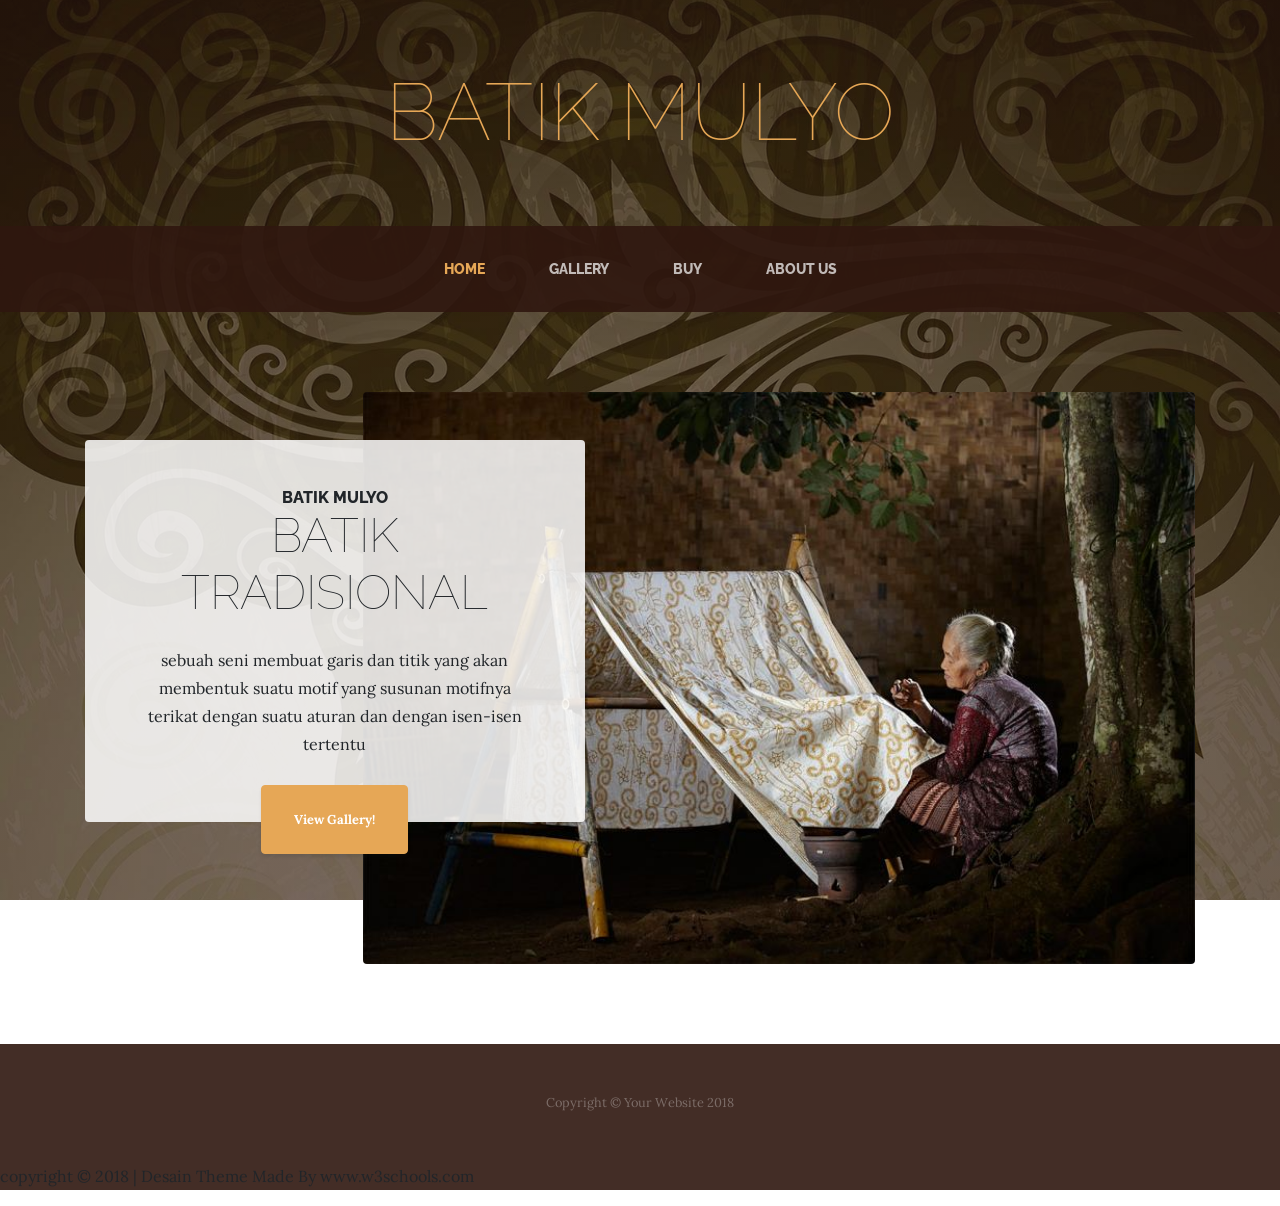
<file: index.html>
<!DOCTYPE html>
<html lang="en">

  <head>

    <meta charset="utf-8">
    <meta name="viewport" content="width=device-width, initial-scale=1, shrink-to-fit=no">
    <meta name="description" content="">
    <meta name="author" content="">
    <link rel="manifest" href="/manifest.json">
    <link href="images/touch/apple-touch-icon1-32x32.png" rel="shortcut icon">

    <meta name="apple-mobile-web-app-capable" content="yes">
    <meta name="apple-mobile-web-app-status-bar-style" content="black">
    <meta name="apple-mobile-web-app-title" content="Toko Batik Mulyo">
    <link rel="apple-touch-icon" href="images/touch/apple-touch-icon1.png">

    <meta name="msapplication-TileImage" content="images/touch/ms-touch-icon1-144x144-precomposed.png">
    <meta name="msapplication-TileColor" content="#2F3BA2">

    <title>Batik Mulyo</title>

    <!-- Bootstrap core CSS -->
    <link href="bootstrap.min.css" rel="stylesheet">

    <!-- Custom fonts for this template -->
    <link href="https://fonts.googleapis.com/css?family=Raleway:100,100i,200,200i,300,300i,400,400i,500,500i,600,600i,700,700i,800,800i,900,900i" rel="stylesheet">
    <link href="https://fonts.googleapis.com/css?family=Lora:400,400i,700,700i" rel="stylesheet">

    <!-- Custom styles for this template -->
    <link href="business-casual.min.css" rel="stylesheet">

  </head>

  <body>

    <h1 class="site-heading text-center text-white d-none d-lg-block">
      <span class="site-heading-lower text-primary mb-3">BATIK MULYO</span>
    </h1>

    <!-- Navigation -->
<nav class="navbar navbar-expand-lg navbar-dark py-lg-4" id="mainNav">
      <div class="container">
        <a class="navbar-brand text-uppercase text-expanded font-weight-bold d-lg-none" href="#">Batik Mulyo</a>
        <button class="navbar-toggler" type="button" data-toggle="collapse" data-target="#navbarResponsive" aria-controls="navbarResponsive" aria-expanded="false" aria-label="Toggle navigation">
          <span class="navbar-toggler-icon"></span>
        </button>
        <div class="collapse navbar-collapse" id="navbarResponsive">
          <ul class="navbar-nav mx-auto">
            <li class="nav-item active px-lg-4">
              <a class="nav-link text-uppercase text-expanded" href="index.html">Home
                <span class="sr-only">(current)</span>
              </a>
            </li>
            <li class="nav-item px-lg-4">
              <a class="nav-link text-uppercase text-expanded" href="gallery.html">Gallery</a>
            </li>
            <li class="nav-item px-lg-4">
              <a class="nav-link text-uppercase text-expanded" href="buy.html">Buy</a>
            </li>
            <li class="nav-item px-lg-4">
              <a class="nav-link text-uppercase text-expanded" href="about.html">About Us</a>
            </li>
          </ul>
        </div>
      </div>
    </nav>

    <section class="page-section clearfix">
      <div class="container">
        <div class="intro">
          <img class="intro-img img-fluid mb-3 mb-lg-0 rounded" src="images/intro.jpg" alt="">
          <div class="intro-text left-0 text-center bg-faded p-5 rounded">
            <h2 class="section-heading mb-4">
              <span class="section-heading-upper">Batik Mulyo</span>
              <span class="section-heading-lower">BATIK TRADISIONAL</span>
            </h2>
            <p class="mb-3">sebuah seni membuat garis dan titik yang akan membentuk suatu motif yang susunan motifnya terikat dengan suatu aturan dan dengan isen-isen tertentu
            </p>
            <div class="intro-button mx-auto">
              <a class="btn btn-primary btn-xl" href="gallery.html">View Gallery!</a>
            </div>
          </div>
        </div>
      </div>
    </section>

    <footer class="footer text-faded text-center py-5">
      <div class="container">
        <p class="m-0 small">Copyright &copy; Your Website 2018</p>
      </div>
    </footer>

    <!-- Bootstrap core JavaScript -->
    <script src="jquery.min.js"></script>
    <script src="bootstrap.bundle.min.js"></script>

  </body>
</div>
<div class="footer">
  <p>copyright © 2018 | Desain Theme Made By www.w3schools.com</p>
</div>
<script>
  if ('serviceWorker' in navigator) {
    navigator.serviceWorker.register('service-worker.js')
    .then(function(registration) {
      console.log('Registered:', registration);
    })
    .catch(function(error) {
      console.log('Registration failed: ', error);
    });
  }
  </script>
</body>
</html>
</file>
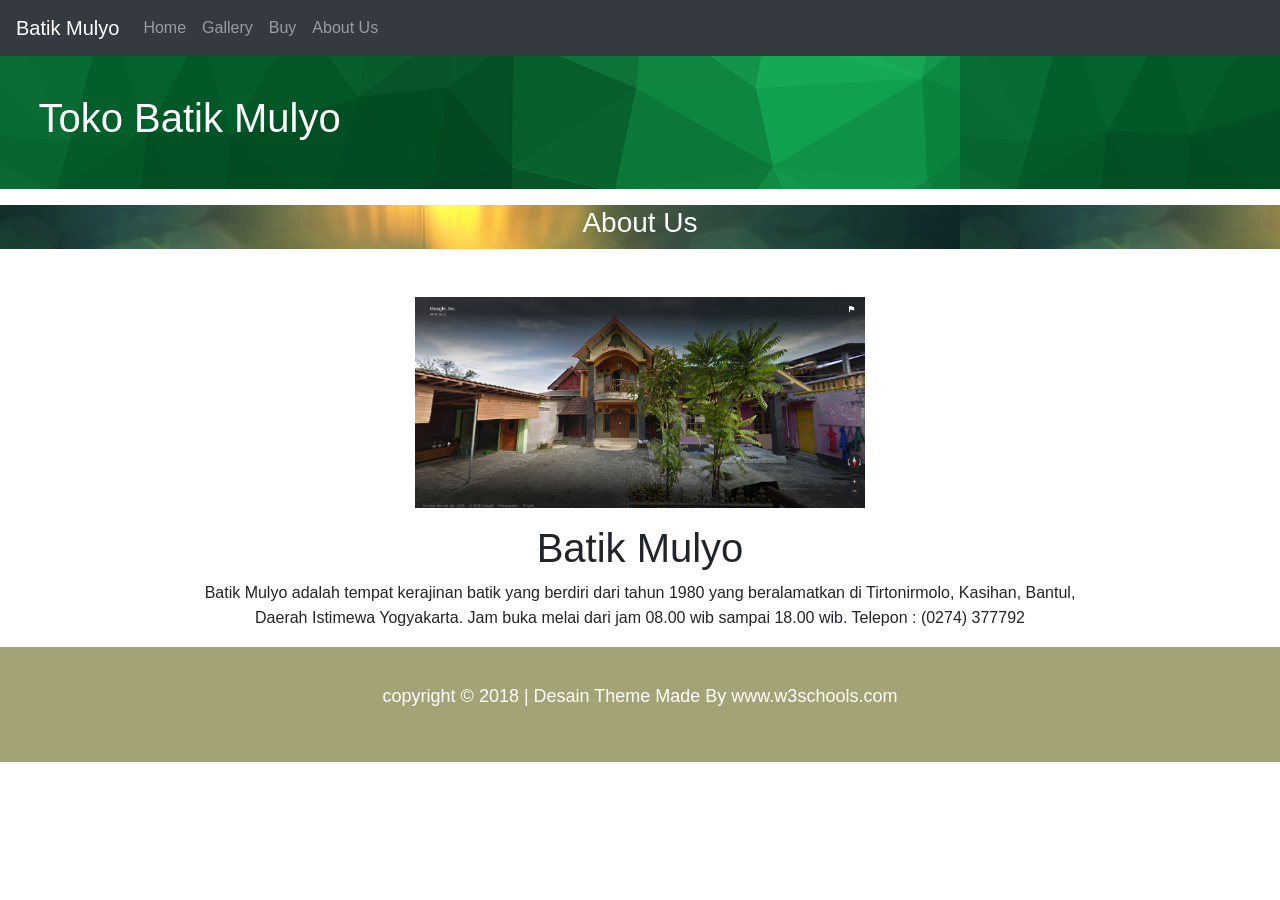
<file: about.html>
<html lang="en">
<head>

  <!-- TODO 3 - set the visual viewport -->
  <meta name="viewport" content="width=device-width,  initial-scale=1">
 <link rel="stylesheet" href="https://maxcdn.bootstrapcdn.com/bootstrap/4.1.0/css/bootstrap.min.css">
  <script src="https://ajax.googleapis.com/ajax/libs/jquery/3.3.1/jquery.min.js"></script>
  <script src="https://cdnjs.cloudflare.com/ajax/libs/popper.js/1.14.0/umd/popper.min.js"></script>
  <script src="https://maxcdn.bootstrapcdn.com/bootstrap/4.1.0/js/bootstrap.min.js"></script>
  <link rel="manifest" href="/manifest.json">
  <link href="images/touch/apple-touch-icon1-32x32.png" rel="shortcut icon">

 

    <!-- TODO HS-3 - Add to home screen for Safari on iOS -->
     <!-- Add to home screen for Safari on iOS -->
     <meta name="apple-mobile-web-app-capable" content="yes">
     <meta name="apple-mobile-web-app-status-bar-style" content="black">
     <meta name="apple-mobile-web-app-title" content="Toko Batik Mulyo">
     <link rel="apple-touch-icon" href="images/touch/apple-touch-icon.png">
 
     <!-- Tile icons for Windows -->
     <meta name="msapplication-TileImage" content="images/touch/ms-touch-icon-144x144-precomposed.png">
     <meta name="msapplication-TileColor" content="#2F3BA2">

  <title>Selamat Datang di Batik Mulyo</title>

  <!-- TODO 6.1 - include custom Modernizr build -->
  <script src="modernizr-custom.js"></script>

  <link rel="stylesheet" href="styles/main.css">
</head>

<body>
<nav class="navbar navbar-expand-md bg-dark navbar-dark">
  <a class="navbar-brand" href="index.html">Batik Mulyo</a>
  <button class="navbar-toggler" type="button" data-toggle="collapse" data-target="#collapsibleNavbar">
    <span class="navbar-toggler-icon"></span>
  </button>
  <div class="collapse navbar-collapse" id="collapsibleNavbar">
    <ul class="navbar-nav">
      <li class="nav-item">
        <a class="nav-link" href="index.html">Home</a>
      </li>
      <li class="nav-item">
        <a class="nav-link" href="gallery.html">Gallery</a>
      </li>
      <li class="nav-item">
        <a class="nav-link" href="buy.html">Buy</a>
      </li>
      <li class="nav-item">
        <a class="nav-link" href="about.html">About Us</a>
      </li>    
    </ul>
  </div>  
</nav>
<div class="header">
  <h1>Toko Batik Mulyo</h1>
</div>
<div class="halaman">
  <h3>About Us</h3>
</div>
<div class="container">
      <div class="col">
            <figure>
              <img id="sfo1" src="images/rumah.jpg" alt="View from aircraft window near San Francisco airport">
            </figure>
              <h1>Batik Mulyo</h1>
              <p>Batik Mulyo adalah tempat kerajinan batik yang berdiri dari tahun 1980 yang beralamatkan di Tirtonirmolo, Kasihan, Bantul, Daerah Istimewa Yogyakarta. Jam buka melai dari jam 08.00 wib sampai 18.00 wib. Telepon : (0274) 377792</p>
      </div>
</div>
<div class="footer">
  <p>copyright © 2018 | Desain Theme Made By www.w3schools.com</p>
</div>
</body>
</html>
</file>
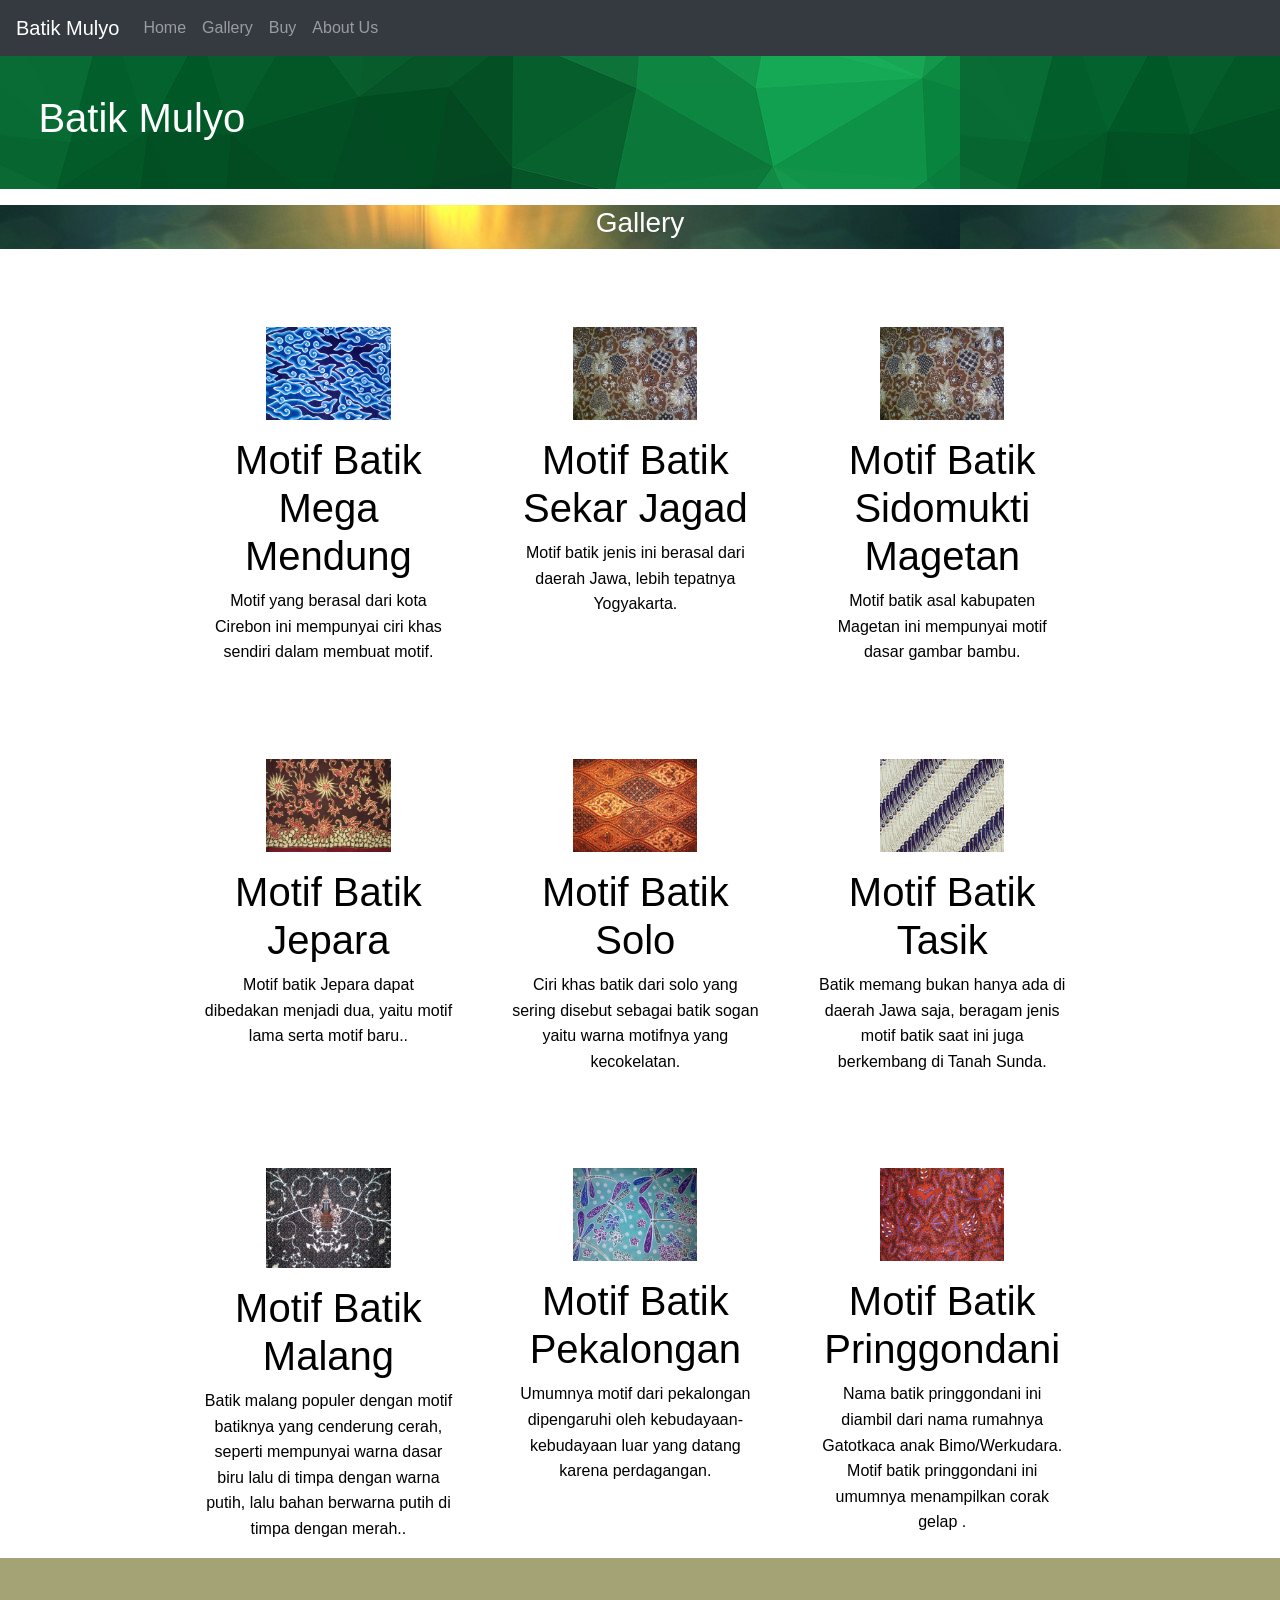
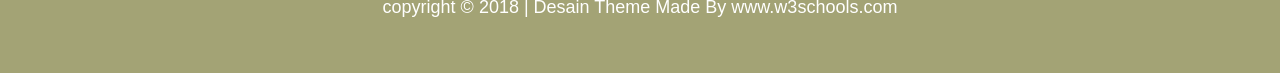
<file: gallery.html>
<html lang="en">
<head>

  <!-- TODO 3 - set the visual viewport -->
  <meta name="viewport" content="width=device-width,  initial-scale=1">
 <link rel="stylesheet" href="https://maxcdn.bootstrapcdn.com/bootstrap/4.1.0/css/bootstrap.min.css">
  <script src="https://ajax.googleapis.com/ajax/libs/jquery/3.3.1/jquery.min.js"></script>
  <script src="https://cdnjs.cloudflare.com/ajax/libs/popper.js/1.14.0/umd/popper.min.js"></script>
  <script src="https://maxcdn.bootstrapcdn.com/bootstrap/4.1.0/js/bootstrap.min.js"></script>
  <link rel="manifest" href="/manifest.json">
  <link href="images/touch/apple-touch-icon1-32x32.png" rel="shortcut icon">

 

    <!-- TODO HS-3 - Add to home screen for Safari on iOS -->
     <!-- Add to home screen for Safari on iOS -->
     <meta name="apple-mobile-web-app-capable" content="yes">
     <meta name="apple-mobile-web-app-status-bar-style" content="black">
     <meta name="apple-mobile-web-app-title" content="Toko Batik Mulyo">
     <link rel="apple-touch-icon" href="images/touch/apple-touch-icon.png">
 
     <!-- Tile icons for Windows -->
     <meta name="msapplication-TileImage" content="images/touch/ms-touch-icon-144x144-precomposed.png">
     <meta name="msapplication-TileColor" content="#2F3BA2">

  <title>Selamat Datang di Batik Mulyo</title>

  <!-- TODO 6.1 - include custom Modernizr build -->
  <script src="modernizr-custom.js"></script>

  <link rel="stylesheet" href="styles/main.css">
</head>

<body>
<nav class="navbar navbar-expand-md bg-dark navbar-dark">
  <a class="navbar-brand" href="index.html">Batik Mulyo</a>
  <button class="navbar-toggler" type="button" data-toggle="collapse" data-target="#collapsibleNavbar">
    <span class="navbar-toggler-icon"></span>
  </button>
  <div class="collapse navbar-collapse" id="collapsibleNavbar">
    <ul class="navbar-nav">
      <li class="nav-item">
        <a class="nav-link" href="index.html">Home</a>
      </li>
      <li class="nav-item">
        <a class="nav-link" href="gallery.html">Gallery</a>
      </li>
      <li class="nav-item">
        <a class="nav-link" href="buy.html">Buy</a>
      </li>
      <li class="nav-item">
        <a class="nav-link" href="about.html">About Us</a>
      </li>    
    </ul>
  </div>  
</nav>
<div class="header">
  <h1>Batik Mulyo</h1>
</div>
<div class="halaman">
  <h3>Gallery</h3>
</div>
<div class="container">
      <div class="col1">
              <a href="">
            <figure>
              <img id="sfo1" src="images/batik1.jpg" alt="View from aircraft window near San Francisco airport">
            </figure>
              <h1>Motif Batik Mega Mendung</h1>
              <p>Motif yang berasal dari kota Cirebon ini mempunyai ciri khas sendiri dalam membuat motif.</p>
            </a>
      </div> 
      <div class="col1">
              <a href="">
            <figure>
              <img id="sfo1" src="images/batik2.jpg" alt="View from aircraft window near San Francisco airport">
            </figure>
              <h1>Motif Batik Sekar Jagad</h1>
              <p>Motif batik jenis ini berasal dari daerah Jawa, lebih tepatnya Yogyakarta.</p>
            </a>
      </div> 
       <div class="col1">
              <a href="">
             <figure>
              <img id="sfo1" src="images/batik2.jpg" alt="View from aircraft window near San Francisco airport">
            </figure>
              <h1>Motif Batik Sidomukti Magetan</h1>
              <p>Motif batik asal kabupaten Magetan ini mempunyai motif dasar gambar bambu.</p>
            </a>
      </div> 
</div>
<div class="container">
       <div class="col1">
              <a href="">
             <figure>
              <img id="sfo1" src="images/batik4.jpg" alt="View from aircraft window near San Francisco airport">
            </figure>
              <h1> Motif Batik Jepara</h1>
              <p>Motif batik Jepara dapat dibedakan menjadi dua, yaitu motif lama serta motif baru..</p>
            </a>
      </div> 
       <div class="col1">
              <a href="">
             <figure>
              <img id="sfo1" src="images/batik5.jpg" alt="View from aircraft window near San Francisco airport">
            </figure>
              <h1>Motif Batik Solo</h1>
              <p>Ciri khas batik dari solo yang sering disebut sebagai batik sogan yaitu warna motifnya yang kecokelatan.</p>
            </a>
      </div> 
       <div class="col1">
            <a href="">
           <figure>
            <img id="sfo1" src="images/batik6.jpg" alt="View from aircraft window near San Francisco airport">
          </figure>
            <h1>Motif Batik Tasik</h1>
            <p> Batik memang bukan hanya ada di daerah Jawa saja, beragam jenis motif batik saat ini juga berkembang di Tanah Sunda.</p>
          </a>
      </div> 
</div>
      <div class="container">
       <div class="col1">
              <a href="">
             <figure>
              <img id="sfo1" src="images/batik7.jpg" alt="View from aircraft window near San Francisco airport">
            </figure>
              <h1>Motif Batik Malang</h1>
              <p>Batik malang populer dengan motif batiknya yang cenderung cerah, seperti mempunyai warna dasar biru lalu di timpa dengan warna putih, lalu bahan berwarna putih di timpa dengan merah..</p>
            </a>
      </div> 
       <div class="col1">
              <a href="">
             <figure>
              <img id="sfo1" src="images/batik8.jpg" alt="View from aircraft window near San Francisco airport">
            </figure>
              <h1>Motif Batik Pekalongan</h1>
              <p>Umumnya motif dari pekalongan dipengaruhi oleh kebudayaan-kebudayaan luar yang datang karena perdagangan.</p>
            </a>
      </div> 
       <div class="col1">
            <a href="">
           <figure>
            <img id="sfo1" src="images/batik9.jpg" alt="View from aircraft window near San Francisco airport">
          </figure>
            <h1>Motif Batik Pringgondani</h1>
            <p>Nama batik pringgondani ini diambil dari nama rumahnya Gatotkaca anak Bimo/Werkudara. Motif batik pringgondani ini umumnya menampilkan corak gelap .</p>
          </a>
      </div> 
    </div>

</div>
<div class="footer">
  <p>copyright © 2018 | Desain Theme Made By www.w3schools.com</p>
</div>
</body>
</html>
</file>
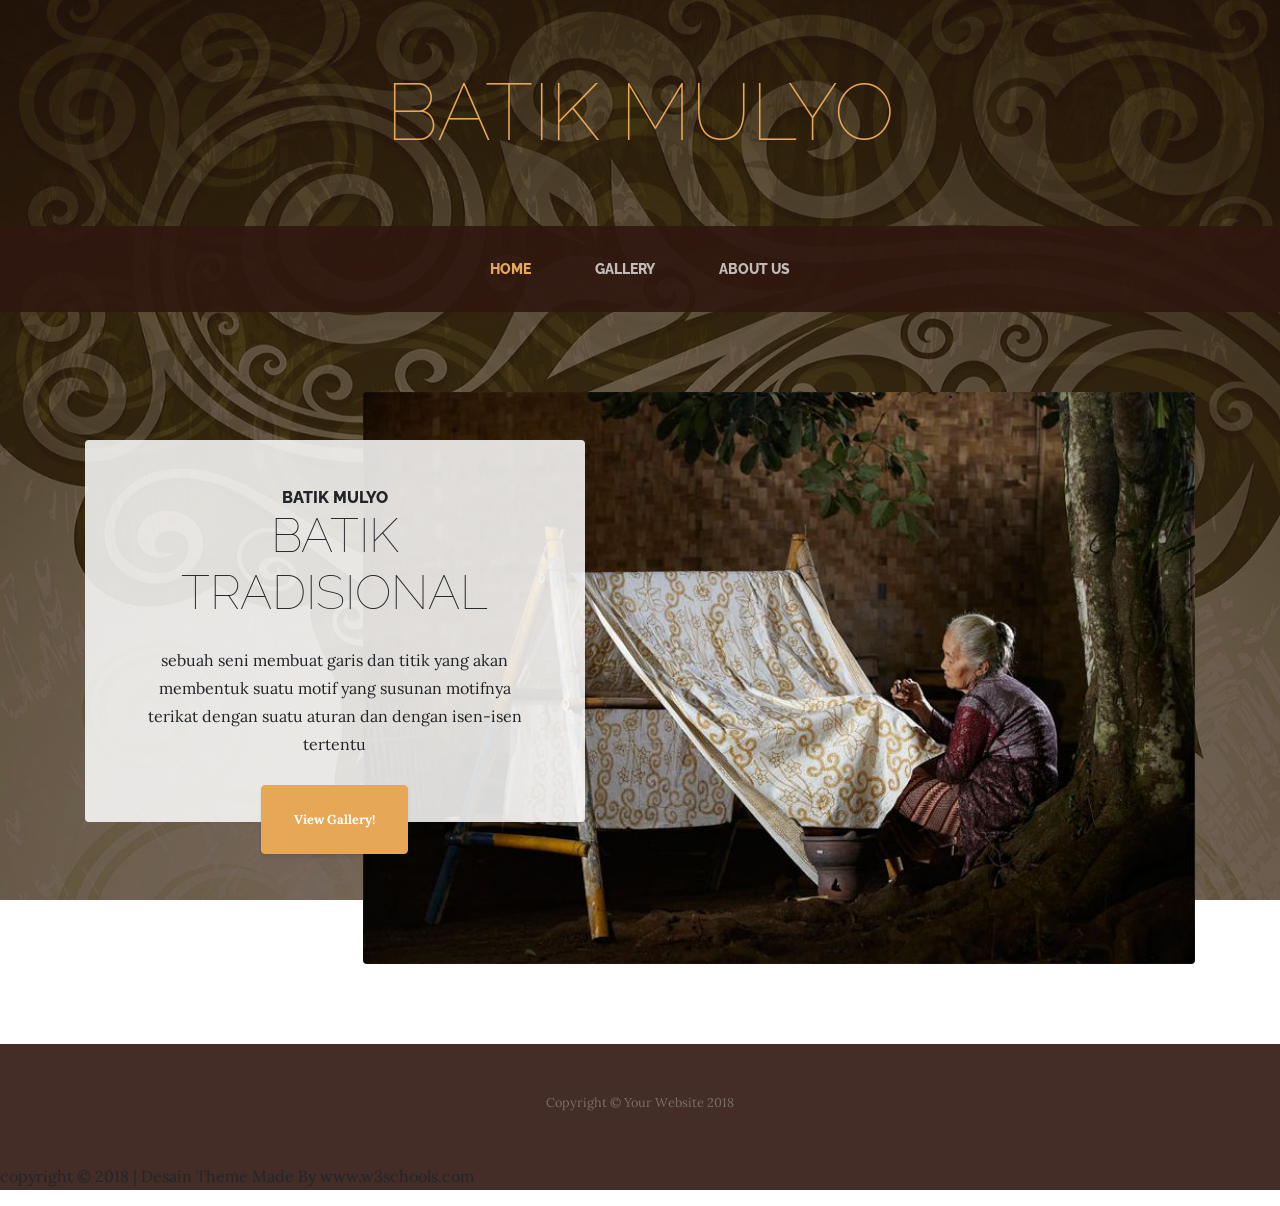
<file: indexLama.html>
<!DOCTYPE html>
<html lang="en">

  <head>

    <meta charset="utf-8">
    <meta name="viewport" content="width=device-width, initial-scale=1, shrink-to-fit=no">
    <meta name="description" content="">
    <meta name="author" content="">

    <title>Batik Mulyo</title>

    <!-- Bootstrap core CSS -->
    <link href="vendor/bootstrap/css/bootstrap.min.css" rel="stylesheet">

    <!-- Custom fonts for this template -->
    <link href="https://fonts.googleapis.com/css?family=Raleway:100,100i,200,200i,300,300i,400,400i,500,500i,600,600i,700,700i,800,800i,900,900i" rel="stylesheet">
    <link href="https://fonts.googleapis.com/css?family=Lora:400,400i,700,700i" rel="stylesheet">

    <!-- Custom styles for this template -->
    <link href="css/business-casual.min.css" rel="stylesheet">

  </head>

  <body>

    <h1 class="site-heading text-center text-white d-none d-lg-block">
      <span class="site-heading-lower text-primary mb-3">BATIK MULYO</span>
    </h1>

    <!-- Navigation -->
<nav class="navbar navbar-expand-lg navbar-dark py-lg-4" id="mainNav">
      <div class="container">
        <a class="navbar-brand text-uppercase text-expanded font-weight-bold d-lg-none" href="#">Batik Mulyo</a>
        <button class="navbar-toggler" type="button" data-toggle="collapse" data-target="#navbarResponsive" aria-controls="navbarResponsive" aria-expanded="false" aria-label="Toggle navigation">
          <span class="navbar-toggler-icon"></span>
        </button>
        <div class="collapse navbar-collapse" id="navbarResponsive">
          <ul class="navbar-nav mx-auto">
            <li class="nav-item active px-lg-4">
              <a class="nav-link text-uppercase text-expanded" href="index.html">Home
                <span class="sr-only">(current)</span>
              </a>
            </li>
            <li class="nav-item px-lg-4">
              <a class="nav-link text-uppercase text-expanded" href="gallery.html">Gallery</a>
            </li>
            <li class="nav-item px-lg-4">
              <a class="nav-link text-uppercase text-expanded" href="about.html">About Us</a>
            </li>
          </ul>
        </div>
      </div>
    </nav>

    <section class="page-section clearfix">
      <div class="container">
        <div class="intro">
          <img class="intro-img img-fluid mb-3 mb-lg-0 rounded" src="img/intro.jpg" alt="">
          <div class="intro-text left-0 text-center bg-faded p-5 rounded">
            <h2 class="section-heading mb-4">
              <span class="section-heading-upper">Batik Mulyo</span>
              <span class="section-heading-lower">BATIK TRADISIONAL</span>
            </h2>
            <p class="mb-3">sebuah seni membuat garis dan titik yang akan membentuk suatu motif yang susunan motifnya terikat dengan suatu aturan dan dengan isen-isen tertentu
            </p>
            <div class="intro-button mx-auto">
              <a class="btn btn-primary btn-xl" href="gallery.html">View Gallery!</a>
            </div>
          </div>
        </div>
      </div>
    </section>

    <footer class="footer text-faded text-center py-5">
      <div class="container">
        <p class="m-0 small">Copyright &copy; Your Website 2018</p>
      </div>
    </footer>

    <!-- Bootstrap core JavaScript -->
    <script src="vendor/jquery/jquery.min.js"></script>
    <script src="vendor/bootstrap/js/bootstrap.bundle.min.js"></script>

  </body>
</div>
<div class="footer">
  <p>copyright © 2018 | Desain Theme Made By www.w3schools.com</p>
</div>
<script>
  if ('serviceWorker' in navigator) {
    navigator.serviceWorker.register('service-worker.js')
    .then(function(registration) {
      console.log('Registered:', registration);
    })
    .catch(function(error) {
      console.log('Registration failed: ', error);
    });
  }
  </script>
</body>
</html>
</file>
<file: styles/main.css>
/*
Copyright 2016 Google Inc.

Licensed under the Apache License, Version 2.0 (the "License");
you may not use this file except in compliance with the License.
You may obtain a copy of the License at

    http://www.apache.org/licenses/LICENSE-2.0

Unless required by applicable law or agreed to in writing, software
distributed under the License is distributed on an "AS IS" BASIS,
WITHOUT WARRANTIES OR CONDITIONS OF ANY KIND, either express or implied.
See the License for the specific language governing permissions and
limitations under the License.
*/

/* TODO Rename .portfolio- classes appropriately */
/* TODO Audit custom CSS class usage, delete unneeded */

.portfolio-header {
  position: relative;
  background-image: url(../images/header-bg.jpg);
}

.portfolio-header .mdl-layout__header-row {
  padding: 0;
  -webkit-justify-content: center;
      -ms-flex-pack: center;
          justify-content: center;
}

.mdl-layout__title {
  font-size: 14px;
  text-align: center;
  font-weight: 300;
}

.is-compact .mdl-layout__title span {
  display: none;
}

.portfolio-logo-row {
  min-height: 200px;
}

.is-compact .portfolio-logo-row {
  min-height: auto;
}

.portfolio-logo {
  background: url(../images/logo.png) 50% no-repeat;
  background-size: cover;
  height: 150px;
  width: 150px;
  margin: auto auto 10px;
}

.is-compact .portfolio-logo {
  display: none;
}

.portfolio-navigation-row {
  text-transform: uppercase;
  height: 45px;
}

.portfolio-navigation-row  .mdl-navigation {
  text-align: center;
  max-width: 900px;
  width: 100%;
}

.portfolio-navigation-row .mdl-navigation__link {
  -webkit-flex: 1;
      -ms-flex: 1;
          flex: 1;
  line-height: 42px;
}

.portfolio-header .mdl-layout__drawer-button {
    background-color: rgba(197, 197, 197, 0.44);
}

.portfolio-navigation-row .is-active {
  position: relative;
  font-weight: bold;
}

.portfolio-navigation-row .is-active:after {
  content: "";
  width: 70%;
  height: 2px;
  display: block;
  position: absolute;
  bottom: 0;
  left: 0;
  background-color: rgb(255,64,129);
  left: 15%;
}

.portfolio-card .mdl-card__title {
  padding-bottom: 0;
}

.portfolio-blog-card-full-bg {
  background: url(images/example-blog03.jpg) center / cover;
}

.portfolio-blog-card-event-bg {
  background: url(images/example-blog05.jpg) center / cover;
}

.portfolio-blog-card-strip-bg {
  background: url(images/example-blog06.jpg) center / cover;
}

.portfolio-blog-card-compact .mdl-card__title {
  padding-bottom: 0;
}

.portfolio-blog-card-bg > .mdl-card__actions {
  height: 52px;
  padding: 16px;
  background: rgba(0, 0, 0, 0.2);
}

img.article-image {
  width: 100%;
  height: auto;
}

.portfolio-max-width {
  max-width: 900px;
  margin: auto;
}

.portfolio-copy {
  max-width: 700px;
}

.no-padding {
  padding: 0;
}

.no-left-padding{
  padding-left: 0;
}

.no-bottom-padding {
  padding-bottom: 0;
}

.padding-top {
  padding: 10px 0 0;
}

.portfolio-share-btn {
  position: relative;
  float: right;
  top: -4px;
}

.demo-card-event > .mdl-card__actions {
    -webkit-align-items: center;
        -ms-flex-align: center;
            align-items: center;
    box-sizing: border-box;
    display: -webkit-flex;
    display: -ms-flexbox;
    display: flex;
}

.portfolio-contact .mdl-textfield {
  width: 100%;
}

.portfolio-contact form {
  max-width: 550px;
  margin: auto;
}

footer {
  background-image: url(../images/footer-background.png);
  background-size: cover;
  font-size: 0.75em;
}

img.delete {
  height: 24px;
  padding: 0;
}

fieldset {
  margin: 35px 0;
}
/* main.css */


.header {
  background-image: url("../images/header.jpg");
  color: #ffffff;
  padding: 3vw;
}
.halaman {
  background-image: url("../images/halaman.jpg");
  color: #ffffff;
  padding: 0.1vw;
  margin-top: 1em;
  text-align: center;
}


.container {
overflow: auto;
align-items: center;
margin-top: 2em;
text-align: center;
font-size: 1em;
font-weight: 300;
line-height: 1.6em;
font-family: 'Roboto condensed', sans-serif;
width: 75%;
}

.footer {
  background-color: #a3a375;
  color: #ffffff;
  text-align: center;
  font-size: 18;
  padding: 2em;

}
.container  .col  {
      width:  100%;
  }
.container .col1 {
  width: 33%;
  padding: 30px 3.15% 0;
  float: left;
}
@media  screen  and (max-width: 800px)  {
  .container  .col  {
      width:  95%;
  }
  .container  .col1 {
      width:  90%;
  }
}

img {
  width:  60%;
}

/* TODO 4.1 - display the SFO image at 50vw */
img#sfo {
  transition: width 0.5s;
  max-width:  50vw;
}
img#sfo1 {
  transition: width 0.5s;
  width:  50%;
}

/* TODO 5.1 - add a media query */

@media  screen  and (max-width: 700px)  {
  img#sfo {
      max-width:  90vw;
      width:  90vw;
  }
}
figure {
margin: 1em 0 1em 0;

}
.bg-4 { 
    background-color: #2f2f2f; /* Black Gray */
    color: #fff;
}
a {
  color:#000000;
  font-family: arial;
}
</file>
<file: business-casual.min.css>
/*!
 * Start Bootstrap - Business Casual v4.1.1 (https://startbootstrap.com/template-overviews/business-casual)
 * Copyright 2013-2018 Start Bootstrap
 * Licensed under MIT (https://github.com/BlackrockDigital/startbootstrap-business-casual/blob/master/LICENSE)
 */body{font-family:Lora;background:linear-gradient(rgba(47,23,15,.65),rgba(47,23,15,.65)),url(../img/bg.jpg);background-attachment:fixed;background-position:center;background-size:cover}h1,h2,h3,h4,h5,h6{font-family:Raleway}p{line-height:1.75}.text-faded{color:rgba(255,255,255,.3)}.site-heading{margin-top:5rem;margin-bottom:5rem;text-transform:uppercase;line-height:1;font-family:Raleway}.site-heading .site-heading-upper{display:block;font-size:2rem;font-weight:800}.site-heading .site-heading-lower{font-size:5rem;font-weight:100;line-height:4rem}.page-section{margin-top:5rem;margin-bottom:5rem}.section-heading{text-transform:uppercase}.section-heading .section-heading-upper{display:block;font-size:1rem;font-weight:800}.section-heading .section-heading-lower{display:block;font-size:3rem;font-weight:100}.bg-faded{background-color:rgba(255,255,255,.85)}#mainNav{background-color:rgba(47,23,15,.9);font-family:Raleway}#mainNav .navbar-brand{color:#e6a756}#mainNav .navbar-nav .nav-item .nav-link{color:rgba(255,255,255,.7);font-weight:800}#mainNav .navbar-nav .nav-item.active .nav-link{color:#e6a756}@media (min-width:992px){#mainNav .navbar-nav .nav-item .nav-link{font-size:.9rem}#mainNav .navbar-nav .nav-item .nav-link:hover{color:rgba(255,255,255,.4)}#mainNav .navbar-nav .nav-item.active .nav-link:hover{color:#e6a756}}.btn-xl{font-weight:700;font-size:.8rem;padding-top:1.5rem;padding-bottom:1.5rem;padding-left:2rem;padding-right:2rem}.intro{position:relative}@media (min-width:992px){.intro .intro-img{width:75%;float:right}.intro .intro-text{left:0;width:60%;margin-top:3rem;position:absolute}.intro .intro-text .intro-button{width:100%;left:0;position:absolute;bottom:-2rem}}@media (min-width:1200px){.intro .intro-text{width:45%}}.cta{padding-top:5rem;padding-bottom:5rem;background-color:rgba(230,167,86,.9)}.cta .cta-inner{position:relative;padding:3rem;margin:.5rem;background-color:rgba(255,255,255,.85)}.cta .cta-inner:before{border-radius:.5rem;content:'';position:absolute;top:-.5rem;bottom:-.5rem;left:-.5rem;right:-.5rem;border:.25rem solid rgba(255,255,255,.85)}@media (min-width:992px){.about-heading .about-heading-img{position:relative;z-index:0}.about-heading .about-heading-content{margin-top:-5rem;position:relative;z-index:1}}@media (min-width:992px){.product-item .product-item-title{position:relative;z-index:1;margin-bottom:-3rem}.product-item .product-item-img{position:relative;z-index:0;max-width:60vw}.product-item .product-item-description{position:relative;z-index:1;margin-top:-3rem;max-width:50vw}}.list-hours{font-size:.9rem}.list-hours .list-hours-item{border-bottom:1px solid rgba(230,167,86,.5);padding-bottom:.25rem;margin-bottom:1rem;font-style:italic}.list-hours .list-hours-item.today{font-weight:700;color:#e6a756}@media (min-width:992px){.list-hours{width:50%;font-size:1.1rem}}.address strong{font-size:1.2rem}.footer{background-color:rgba(47,23,15,.9)}.text-primary{color:#e6a756!important}.bg-primary{background-color:#e6a756!important}.btn{box-shadow:0 3px 3px 0 rgba(33,37,41,.1)}.btn-primary{background-color:#e6a756;border-color:#e6a756}.btn-primary:active,.btn-primary:focus,.btn-primary:hover{background-color:#df902a;border-color:#df902a}.font-weight-light{font-weight:100!important}
</file>
<file: css/business-casual.min.css>
/*!
 * Start Bootstrap - Business Casual v4.1.1 (https://startbootstrap.com/template-overviews/business-casual)
 * Copyright 2013-2018 Start Bootstrap
 * Licensed under MIT (https://github.com/BlackrockDigital/startbootstrap-business-casual/blob/master/LICENSE)
 */body{font-family:Lora;background:linear-gradient(rgba(47,23,15,.65),rgba(47,23,15,.65)),url(../img/bg.jpg);background-attachment:fixed;background-position:center;background-size:cover}h1,h2,h3,h4,h5,h6{font-family:Raleway}p{line-height:1.75}.text-faded{color:rgba(255,255,255,.3)}.site-heading{margin-top:5rem;margin-bottom:5rem;text-transform:uppercase;line-height:1;font-family:Raleway}.site-heading .site-heading-upper{display:block;font-size:2rem;font-weight:800}.site-heading .site-heading-lower{font-size:5rem;font-weight:100;line-height:4rem}.page-section{margin-top:5rem;margin-bottom:5rem}.section-heading{text-transform:uppercase}.section-heading .section-heading-upper{display:block;font-size:1rem;font-weight:800}.section-heading .section-heading-lower{display:block;font-size:3rem;font-weight:100}.bg-faded{background-color:rgba(255,255,255,.85)}#mainNav{background-color:rgba(47,23,15,.9);font-family:Raleway}#mainNav .navbar-brand{color:#e6a756}#mainNav .navbar-nav .nav-item .nav-link{color:rgba(255,255,255,.7);font-weight:800}#mainNav .navbar-nav .nav-item.active .nav-link{color:#e6a756}@media (min-width:992px){#mainNav .navbar-nav .nav-item .nav-link{font-size:.9rem}#mainNav .navbar-nav .nav-item .nav-link:hover{color:rgba(255,255,255,.4)}#mainNav .navbar-nav .nav-item.active .nav-link:hover{color:#e6a756}}.btn-xl{font-weight:700;font-size:.8rem;padding-top:1.5rem;padding-bottom:1.5rem;padding-left:2rem;padding-right:2rem}.intro{position:relative}@media (min-width:992px){.intro .intro-img{width:75%;float:right}.intro .intro-text{left:0;width:60%;margin-top:3rem;position:absolute}.intro .intro-text .intro-button{width:100%;left:0;position:absolute;bottom:-2rem}}@media (min-width:1200px){.intro .intro-text{width:45%}}.cta{padding-top:5rem;padding-bottom:5rem;background-color:rgba(230,167,86,.9)}.cta .cta-inner{position:relative;padding:3rem;margin:.5rem;background-color:rgba(255,255,255,.85)}.cta .cta-inner:before{border-radius:.5rem;content:'';position:absolute;top:-.5rem;bottom:-.5rem;left:-.5rem;right:-.5rem;border:.25rem solid rgba(255,255,255,.85)}@media (min-width:992px){.about-heading .about-heading-img{position:relative;z-index:0}.about-heading .about-heading-content{margin-top:-5rem;position:relative;z-index:1}}@media (min-width:992px){.product-item .product-item-title{position:relative;z-index:1;margin-bottom:-3rem}.product-item .product-item-img{position:relative;z-index:0;max-width:60vw}.product-item .product-item-description{position:relative;z-index:1;margin-top:-3rem;max-width:50vw}}.list-hours{font-size:.9rem}.list-hours .list-hours-item{border-bottom:1px solid rgba(230,167,86,.5);padding-bottom:.25rem;margin-bottom:1rem;font-style:italic}.list-hours .list-hours-item.today{font-weight:700;color:#e6a756}@media (min-width:992px){.list-hours{width:50%;font-size:1.1rem}}.address strong{font-size:1.2rem}.footer{background-color:rgba(47,23,15,.9)}.text-primary{color:#e6a756!important}.bg-primary{background-color:#e6a756!important}.btn{box-shadow:0 3px 3px 0 rgba(33,37,41,.1)}.btn-primary{background-color:#e6a756;border-color:#e6a756}.btn-primary:active,.btn-primary:focus,.btn-primary:hover{background-color:#df902a;border-color:#df902a}.font-weight-light{font-weight:100!important}
</file>
